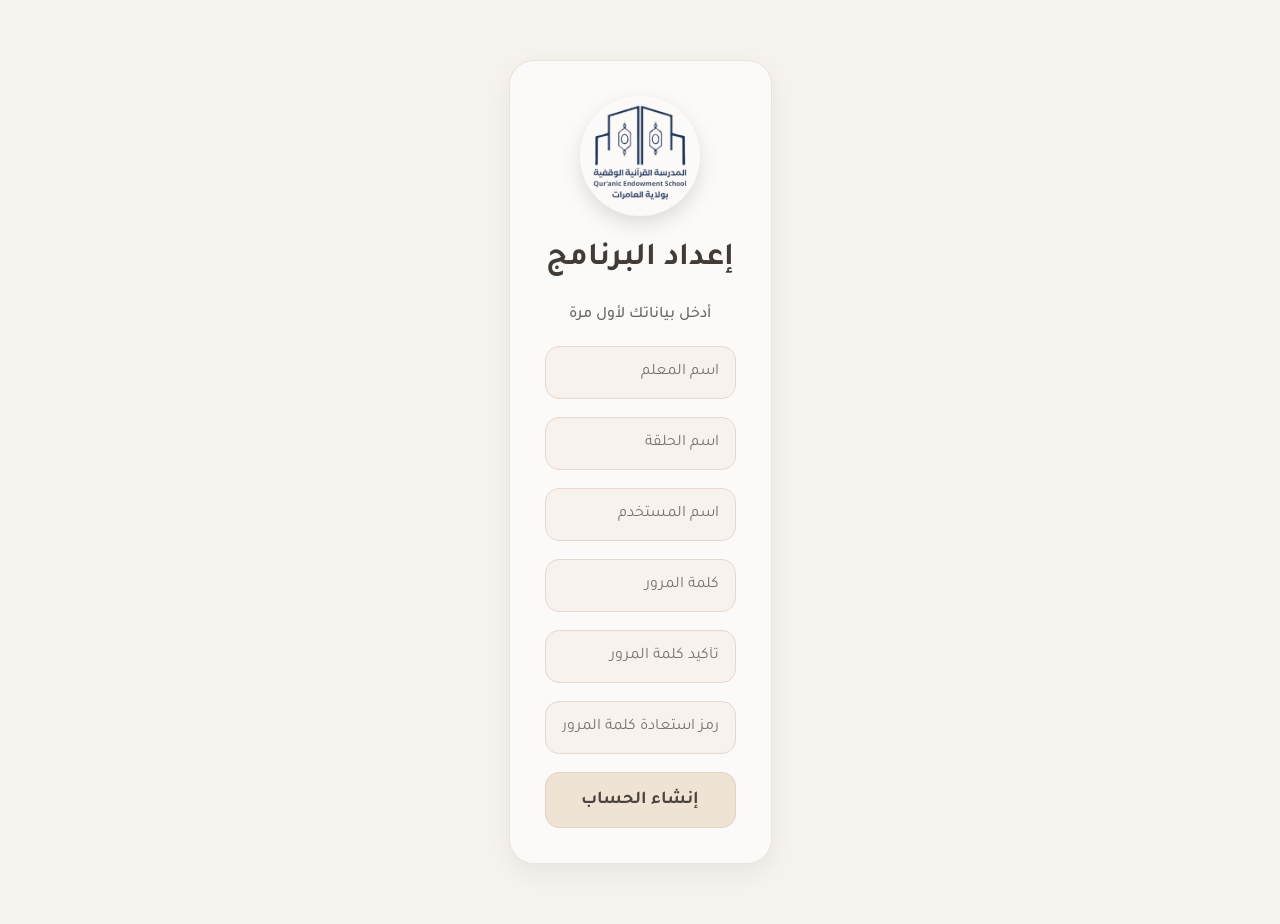
<file: index.html>
<!DOCTYPE html>

<html lang="ar" dir="rtl">

<head>

<meta charset="UTF-8">

<meta name="viewport" content="width=device-width, initial-scale=1.0">

<title>حلقات القرآن الكريم</title>

<link rel="stylesheet" href="css/style.css">

<link rel="stylesheet"

href="https://cdnjs.cloudflare.com/ajax/libs/font-awesome/6.7.2/css/all.min.css">
<link rel="manifest" href="manifest.json">

<meta name="theme-color" content="#8d6e63">

<meta name="mobile-web-app-capable" content="yes">

<meta name="apple-mobile-web-app-capable" content="yes">

<meta name="apple-mobile-web-app-title" content="حلقات القرآن الكريم">
</head>

<body>

<div id="app"></div>



<script src="js/data.js"></script>

<script src="js/storage.js"></script>

<script src="js/setup.js"></script>

<script src="js/login.js"></script>
<script src="js/account.js"></script>
<script src="js/backup.js"></script>

<script src="js/dashboard.js"></script>

<script src="js/students.js"></script>

<script src="js/daily.js"></script>

<script src="js/reports.js"></script>

<script src="js/surahs.js"></script>



<script src="js/app.js"></script>
<script src="https://html2canvas.hertzen.com/dist/html2canvas.min.js"></script>
<script>
if ("serviceWorker" in navigator) {
  navigator.serviceWorker.register("./service-worker.js");
}
</script>
</body>

</html>
</file>
<file: css/style.css>
@import url('https://fonts.googleapis.com/css2?family=Tajawal:wght@400;500;700;800&display=swap');

:root{
--bg:#f4f1ec;
--card:#fcfaf8;
--primary:#be8f7f;
--secondary:#8ca48f;
--border:#dbc9c0;
--text:#433b36;
--shadow:0 4px 12px rgba(0,0,0,.05);
--radius:24px;
}

*{
margin:0;
padding:0;
box-sizing:border-box;
}

body{

font-family:'Tajawal',sans-serif;

background:#f6f3ef;

color:#433b36;

min-height:100vh;

padding:12px;

line-height:1.6;

font-weight:500;

margin:0;
display:flex;

justify-content:center;

align-items:flex-start;

}
/* ================= LOGIN ================= */

.login-page{
min-height:100vh;
display:flex;
justify-content:center;
align-items:center;
padding:20px;
}

.login-card{

max-width:420px;
background:#fff;
padding:35px;
border-radius:25px;
box-shadow:0 10px 30px rgba(0,0,0,0.08);
display:flex;
flex-direction:column;
gap:18px;
}

.logo{
font-size:65px;
text-align:center;
}

h1{
text-align:center;
font-size:32px;
}

p{
text-align:center;
color:#666;
}

input, button, select, textarea{
font-family:'Tajawal',sans-serif;
}

input{
padding:16px;
border:1px solid #ddd;
border-radius:14px;
font-size:16px;
outline:none;
}

input:focus{
border-color:var(--primary);
}

button{
padding:16px;
border:none;
border-radius:14px;
background:#fff;
color:var(--text);
border:1px solid var(--border);
font-size:18px;
cursor:pointer;
transition:.3s;
}

button:hover{
transform:translateY(-2px);
opacity:.9;
}

/* ================= DASHBOARD ================= */

.main-container{

width:95%;

max-width:1050px;

margin:25px auto;

background:#fcfaf8;

border:1px solid #eadfd7;

border-radius:38px;

padding:40px;

box-shadow:0 8px 24px rgba(0,0,0,.05);
position:relative;
z-index:100;

}

.top-header{

display:flex;

flex-direction:column;

align-items:center;

text-align:center;

gap:15px;

}

.header-logo{

width:110px;

height:110px;

object-fit:contain;

margin-bottom:5px;

}

.main-title{

font-size:34px;

font-weight:800;

text-align:center;

margin-bottom:6px;

}

.main-subtitle{

font-size:16px;

color:#8d8179;

text-align:center;

}

.chips-row{

display:flex;

justify-content:center;

gap:12px;

flex-wrap:wrap;

margin-top:18px;

}

.teacher-chip,
.halaqa-chip{

height:52px;

padding:0 22px;

border-radius:24px;

font-size:17px;

font-weight:700;

}

.teacher-chip{

background:#efe3d3;

}

.halaqa-chip{

background:#edf2eb;

}

.section-title{

display:flex;

align-items:center;

justify-content:center;

gap:18px;

font-size:26px;

font-weight:800;

margin:38px 0 28px;

color:#7c5e50;

}

.section-title::before,

.section-title::after{

content:"";

width:180px;

height:2px;

background:#c59a62;

position:relative;

}

.section-title::before{

clip-path:polygon(0 50%,100% 50%,92% 0);

}

.section-title::after{

clip-path:polygon(8% 0,100% 50%,0 50%);

}
.dashboard-stats{

display:grid;

grid-template-columns:repeat(4,1fr);

gap:22px;

margin-top:25px;

}



.stat-box{
height:120px;
}

.stat-box i{

font-size:30px;

margin-bottom:10px;

color:#c49383;

}

.stat-box .number{

font-size:42px;

font-weight:800;

}

.stat-box .label{

font-size:20px;

font-weight:700;

}

.menu{

display:grid;

grid-template-columns:repeat(2,1fr);

gap:22px;

margin-top:30px;

}

.menu button{

height:120px;

background:#fff;

border:1px solid #eadfd7;

border-radius:28px;

display:flex;

flex-direction:row-reverse;

justify-content:space-between;

align-items:center;

padding:0 30px;

font-size:20px;

font-weight:800;

box-shadow:0 3px 10px rgba(0,0,0,.04);

}

.menu button i{

font-size:28px;

color:#c49383;

}


/* ================= LOGOUT ================= */

.logout-btn{

width:100%;

height:75px;

margin-top:25px;

background:#faf6f3;

border:1px solid #ecdcd4;

border-radius:26px;

display:flex;

justify-content:center;

align-items:center;

gap:15px;

font-size:22px;

font-weight:800;

color:#dd6047;

}
.logout-btn i{
font-size:20px;
color:var(--primary);
}

.logo-container{
display:flex;
justify-content:center;
align-items:center;
width:100%;
text-align:center;
}

.login-logo,
.header-logo,
.dashboard-logo{
display:block;
margin:0 auto;
}

.dashboard-logo{



height:95px;

object-fit:contain;

}

.login-logo{



height:120px;

border-radius:50%;

object-fit:cover;

box-shadow:

0 8px 20px rgba(0,0,0,.12);

transition:.5s;

cursor:pointer;

}

.login-logo{



height:120px;

border-radius:50%;

object-fit:cover;

box-shadow:

0 8px 20px rgba(0,0,0,.12);

cursor:pointer;

transition:.4s;

}

.login-logo{



height:120px;

border-radius:50%;

object-fit:cover;

box-shadow:

0 8px 20px rgba(0,0,0,.12);

cursor:pointer;

transition:.4s;

}

.login-logo:hover{

animation:

logoMagic 2s ease-in-out infinite;

}

@keyframes logoMagic{

0%{

transform:

translateY(0)

rotate(0deg)

scale(1);

}

20%{

transform:

translateY(-6px)

rotate(-3deg)

scale(1.03);

}

40%{

transform:

translateY(-2px)

rotate(3deg)

scale(1.05);

}

60%{

transform:

translateY(-7px)

rotate(-2deg)

scale(1.04);

}

80%{

transform:

translateY(-3px)

rotate(2deg)

scale(1.03);

}

100%{

transform:

translateY(0)

rotate(0deg)

scale(1);

}

}
.login-card{

background:#fcfaf8;

border:1px solid #ebe2dc;

box-shadow:

0 8px 25px rgba(0,0,0,.06);

}

.login-card input{

background:#f7f2ee;

border:1px solid #e6d8cf;

color:#433b36;

}

.login-card input:focus{

background:#ffffff;

border:1px solid #be8f7f;

box-shadow:

0 0 0 4px rgba(190,143,127,.12);

}

.login-card button{

background:#efe3d3 !important;

color:#4b433d !important;

border:1px solid #e3d2c8 !important;

font-weight:700;

}

.login-card button:hover{

background:#e7d8cf !important;

}


/* ===== واجهة منطاق الرئيسية ===== */


.stat-box{

height:145px;

background:#fff;

border:1px solid #ebe2dc;

border-radius:28px;

display:flex;

flex-direction:column;

justify-content:center;

align-items:center;

box-shadow:0 3px 10px rgba(0,0,0,.04);

}

.stat-box i{

font-size:28px;

margin-bottom:10px;

color:#be8f7f;

}

.number{

font-size:32px;

font-weight:800;

}

.label{

font-size:17px;

font-weight:700;

}

.menu{

display:grid;

grid-template-columns:repeat(2,1fr);

gap:15px;

margin-top:18px;

}

.menu button{

height:105px;

background:#fff;

border:1px solid var(--border);

border-radius:26px;

display:flex;

flex-direction:column;

justify-content:center;

align-items:center;

gap:12px;

font-weight:700;

box-shadow:var(--shadow);

}

.logout-btn{

height:75px;

border-radius:26px;

margin-top:25px;

}
.forgot-password{

margin-top:8px;

text-align:center;

font-size:15px;

font-weight:700;

color:#8b6557;

cursor:pointer;

transition:.3s;

}

.forgot-password:hover{

color:#be8f7f;

}
.students-page{

display:flex;

flex-direction:column;

gap:18px;

}

.student-form{

display:flex;

gap:12px;

margin-top:15px;

}

.student-form input{

flex:1;

height:58px;

border-radius:22px;

}

.student-form button{

width:130px;

height:58px;

border-radius:22px;

font-weight:800;

}

.student-card{

background:#fff;

border:1px solid #ece1da;

border-radius:28px;

padding:20px;

display:flex;

justify-content:space-between;

align-items:center;

box-shadow:0 3px 10px rgba(0,0,0,.04);

}

.student-card h3{

font-size:22px;

margin-bottom:10px;

}

.student-actions{

display:flex;

gap:10px;

}

.student-actions button{

width:55px;

height:55px;

border-radius:18px;

font-size:22px;

}

.empty-box{

height:120px;

display:flex;

justify-content:center;

align-items:center;

background:#fff;

border:1px solid #ece1da;

border-radius:28px;

font-size:22px;

font-weight:700;

}
.students-stats{

display:flex;

justify-content:center;

margin:20px 0 25px;

}

.students-stats .stat-box{

width:220px;

height:130px;

}
#dailyDate{

width:100%;

height:62px;

border-radius:22px;

font-size:18px;

font-weight:700;

padding:0 20px;

margin:15px 0 25px;

background:#fff;

border:1px solid #e8ddd5;

}
.daily-card{

background:#fff;

border:1px solid #ece1da;

border-radius:30px;

padding:25px;

margin-bottom:22px;

box-shadow:0 3px 10px rgba(0,0,0,.04);

}

.daily-card h3{

font-size:24px;

font-weight:800;

text-align:center;

margin-bottom:18px;

color:#6c5549;

}
.attendance-buttons{

display:flex;

gap:14px;

margin-bottom:22px;

}

.attendance-btn{

flex:1;

height:62px;

border-radius:22px;

font-size:18px;

font-weight:800;

border:2px solid #e8ddd5;

transition:.25s;

background:#f8f5f2;

color:#887a72;

}

.attendance-btn.active{

background:#d9ead9;

color:#456445;

border:2px solid #bfd3bf;

box-shadow:0 3px 10px rgba(0,0,0,.05);

}

.attendance-btn.absent-active{

background:#f0d9d5;

color:#9d4d4d;

border:2px solid #e2c0ba;

box-shadow:0 3px 10px rgba(0,0,0,.05);

}
.entry-row{

display:grid;

grid-template-columns:repeat(3,1fr);

gap:10px;

margin-bottom:20px;

}

.entry-row select{

height:55px;

border-radius:18px;

font-size:16px;

padding:0 10px;

}
#saveDailyBtn{

height:72px;

width:100%;

border-radius:28px;

font-size:22px;

font-weight:800;

margin-top:15px;

}
.daily-page{

width:100%;

max-width:470px;

margin:auto;

}

.attendance-buttons{

display:flex;

gap:12px;

margin-bottom:18px;

}

.attendance-btn{

flex:1;

height:55px;

border:none;

border-radius:18px;

font-size:18px;

font-weight:800;

background:#f2f2f2;

color:#666;

}

.attendance-btn.active{

background:#7ca987;

color:#fff;

box-shadow:0 4px 10px rgba(0,0,0,.12);

}

.attendance-btn.absent-active{

background:#c98989;

color:#fff;

box-shadow:0 4px 10px rgba(0,0,0,.12);

}
@media(max-width:600px){

.main-container{

padding:18px;

}

.daily-card{

padding:20px;

}

.entry-row{

grid-template-columns:1fr;

}

.entry-row select{

height:58px;

font-size:17px;

}

}
.daily-caption{

font-size:18px;

font-weight:800;

color:#7c5e50;

margin:14px 0 10px;

display:flex;

align-items:center;

gap:8px;

}
.student-header{

display:flex;

align-items:center;

gap:12px;

margin-bottom:15px;

}

.student-header h3{

margin:0;

font-size:24px;

font-weight:800;

color:#6d5446;

}

.status-dot{

width:18px;

height:18px;

border-radius:50%;

flex-shrink:0;

}

.present-dot{

background:#7ca987;

}

.absent-dot{

background:#c98989;

}
select:disabled{

background:#f1f1f1;

color:#999;

opacity:.75;

cursor:not-allowed;

}
#saveDailyBtn,
#backBtn{

width:100%;

height:65px;

border:none;

border-radius:22px;

font-size:22px;

font-weight:800;

margin-top:18px;

}
.reports-page{

padding:20px;

}

.today-report-card{

background:#fff;

border-radius:30px;

padding:20px;

box-shadow:0 4px 15px rgba(0,0,0,.08);

margin:25px 0;

}

.today-report-row{

display:flex;

align-items:center;

gap:15px;

padding:12px;

border-bottom:1px solid #eee;

}

.student-number{

font-size:22px;

}

.student-info{

flex:1;

}

.student-name{

font-size:18px;

font-weight:800;

color:#0d4d8a;

}

.student-save{

margin-top:5px;

font-size:15px;

color:#7c5e50;

}

.report-summary{

background:#faf6f3;

padding:18px;

border-radius:22px;

font-size:18px;

font-weight:700;

text-align:center;

}
.report-header{

display:flex;

align-items:center;

justify-content:space-between;

margin-bottom:20px;

}

.report-logo{

width:70px;

height:70px;

object-fit:contain;

}

.report-center{

text-align:center;

flex:1;

}

.report-title{

font-size:26px;

font-weight:800;

color:#0d4d8a;

}

.report-subtitle{

font-size:18px;

color:#8b6b5c;

}

.report-info-box{
    background:#dfeee6;   /* أخضر مطفي هادئ */
    padding:18px;
    border-radius:20px;
    margin-bottom:20px;
    font-size:18px;
    font-weight:700;
    text-align:center;
    color:#1f4d3a;
    border:1px solid #b8d6c6;
}

.whatsapp-student-card{

display:flex;

gap:15px;

background:white;

padding:18px;

border-radius:25px;

margin-bottom:15px;

box-shadow:0 3px 12px rgba(0,0,0,.08);

}

.student-order{

width:42px;

height:42px;

border-radius:50%;

background:#d8c9bd;

color:#6b4f3f;

display:flex;

justify-content:center;

align-items:center;

font-weight:800;

font-size:18px;

flex-shrink:0;

}

.student-content{

flex:1;

}

.student-name{

font-size:20px;

font-weight:800;

color:#0d4d8a;

margin-bottom:10px;

}

.student-plan{

margin-bottom:10px;

line-height:1.8;

}
.student-header-row{
    display:flex;
    align-items:center;
    justify-content:flex-start; /* مهم جداً */
    gap:8px; /* بدل المسافة الكبيرة */
}

.attendance-present{

background:#5d8c64;

color:white;

padding:6px 14px;

border-radius:25px;

font-size:14px;

font-weight:700;

}

.attendance-absent{

background:#b65a5a;

color:white;

padding:6px 14px;

border-radius:25px;

font-size:14px;

font-weight:700;

}
.student-header-row{

display:flex;

align-items:center;

gap:12px;

margin-bottom:12px;

}

.attendance-dot-green{

width:18px;

height:18px;

border-radius:50%;

background:#5d8c64;

flex-shrink:0;

}

.attendance-dot-red{

width:18px;

height:18px;

border-radius:50%;

background:#b65a5a;

flex-shrink:0;

}
.students-title{
    background:#e8f3ec;
    padding:10px 15px;
    border-radius:15px;
    margin-bottom:10px;
    font-size:16px;
    font-weight:800;
    color:#2f5d45;
}

.report-container{
    background:#ffffff;
    margin:15px;
    padding:15px;
    border-radius:20px;
    box-shadow:0 4px 15px rgba(0,0,0,0.08);
    border:1px solid #e6e6e6;
}
.btn-wa,
.btn-back{

background:#d9e4dc;

color:#355846;

width:100%;

margin-top:10px;

}


/* واتساب */
#shareWhatsappBtn{
    background:#25D366 !important;
    color:white !important;
}

/* رجوع */
#backBtn{

width:100%;

height:52px;

border:none;

border-radius:18px;

background:#909792;

color:#335846;

font-size:17px;

font-weight:700;

cursor:pointer;

margin-top:12px;

transition:.25s;

}

#backBtn:hover{

background:#cad9cf;

transform:translateY(-1px);

}

.buttons-column{
    display:flex;
    flex-direction:column;
    gap:12px;
    margin-top:15px;
}

#shareWhatsappBtn,
#backBtn{
    width:100%;
    padding:14px;
    border-radius:14px;
    font-size:16px;
    font-weight:700;
    border:none;
    cursor:pointer;
}

/* واتساب (أخضر مطفي) */
#shareWhatsappBtn{
    background:#b8bbbc;   /* أخضر هادئ */
    color:#1f4d3a;
}

/* رجوع (رمادي مطفي) */
#backBtn{
    background:#a58c8c;   /* رمادي ناعم */
    color:#333;
}
.account-container{

display:flex;

flex-direction:column;

gap:12px;

}

.account-row{

display:flex;

align-items:center;

gap:14px;

}

.account-icon{

width:48px;

height:48px;

border-radius:14px;

background:#eef6ef;

display:flex;

align-items:center;

justify-content:center;

font-size:22px;

}

.account-title{

font-size:13px;

color:#777;

margin-bottom:4px;

}

.account-value{

font-size:18px;

font-weight:700;

color:#1d6b46;

}
.account-wrapper{

border:3px solid #dbe9dd;

border-radius:28px;

padding:18px;

background:#ffffff;

box-shadow:0 4px 14px rgba(0,0,0,.06);

margin-top:10px;

}
@media (max-width:768px){

.dashboard-stats{
grid-template-columns:repeat(2,1fr);
gap:12px;
}

.menu{
grid-template-columns:repeat(2,1fr);
gap:12px;
}

.menu button{
height:95px;
font-size:16px;
padding:10px;
}

.section-title::before,
.section-title::after{
width:60px;
}

.chips-row{
flex-direction:column;
gap:10px;
}

.teacher-chip,
.halaqa-chip{
width:100%;
text-align:center;
}

.main-title{
font-size:22px;
}

.main-subtitle{
font-size:14px;
}

.header-logo{
width:80px;
height:80px;
}

.main-container{
width:96%;
padding:15px;
}

}
.notes-box{

margin:20px 0;

}

.notes-label{

display:block;

margin-bottom:8px;

font-size:16px;

font-weight:700;

color:#8d6e63;

}

.report-notes{

width:100%;

min-height:120px;

padding:15px;

border:2px solid #e8ddd6;

border-radius:18px;

background:linear-gradient(
180deg,
#fffdfb,
#f9f4ef
);

font-family:inherit;

font-size:15px;

line-height:1.8;

resize:vertical;

box-sizing:border-box;

transition:0.3s;

}

.report-notes:focus{

outline:none;

border-color:#b08968;

box-shadow:0 0 12px rgba(176,137,104,.25);

background:white;

}

.report-notes::placeholder{

color:#a1887f;

line-height:1.8;

}
</file>
